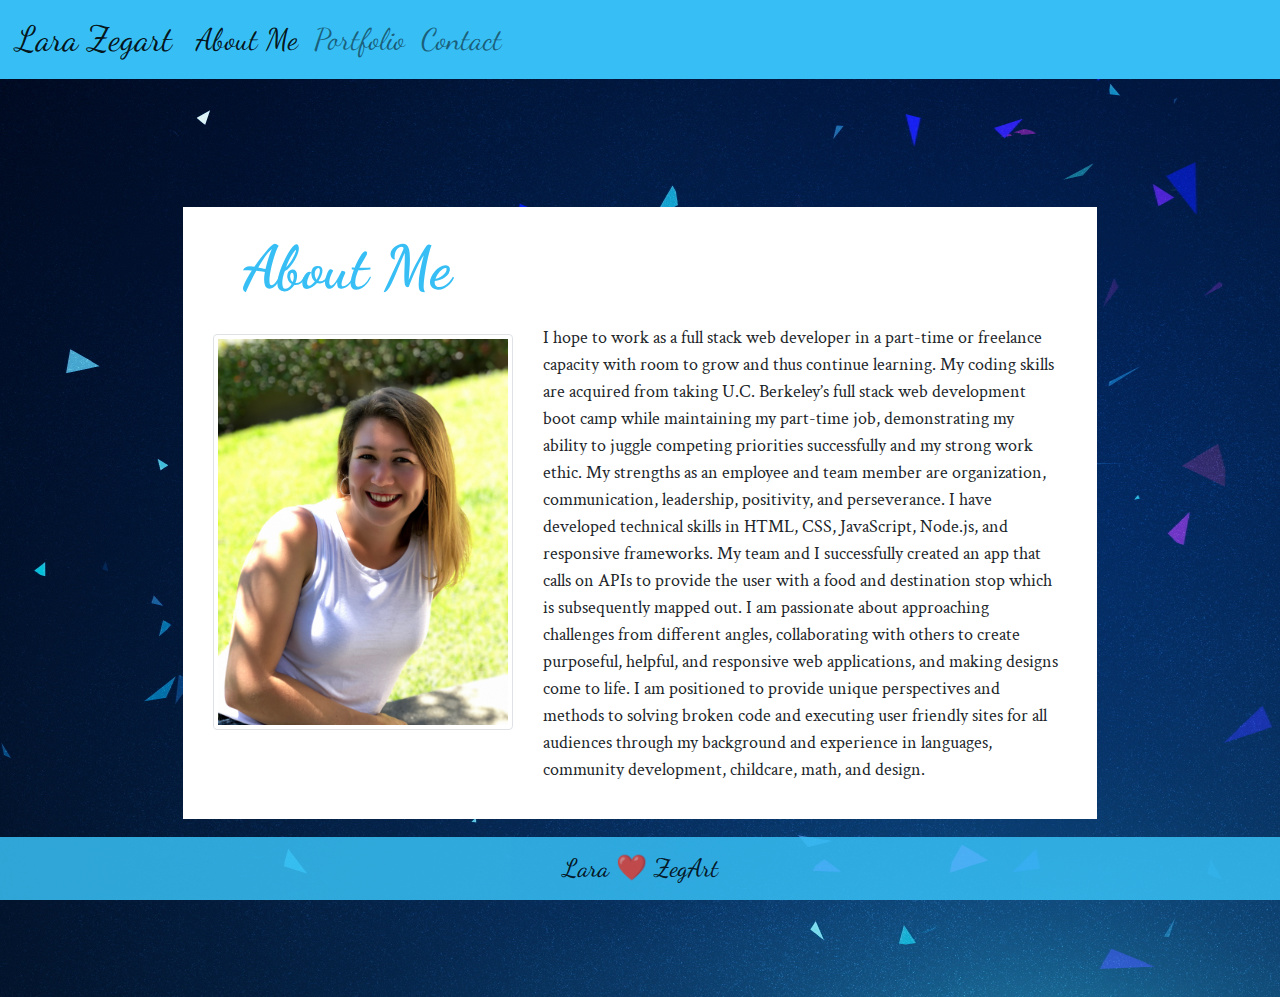
<file: index.html>
<!DOCTYPE html>
<html lang="en">
<head>
    <meta charset="UTF-8">
    <meta name="viewport" content="width=device-width, initial-scale=1.0">
    <title>About Me Page</title>
    <link rel="stylesheet" href="https://stackpath.bootstrapcdn.com/bootstrap/4.5.2/css/bootstrap.min.css" integrity="sha384-JcKb8q3iqJ61gNV9KGb8thSsNjpSL0n8PARn9HuZOnIxN0hoP+VmmDGMN5t9UJ0Z" crossorigin="anonymous">
    <link rel="preconnect" href="https://fonts.gstatic.com">
    <link href="https://fonts.googleapis.com/css2?family=Dancing+Script:wght@700&display=swap" rel="stylesheet">
    <link href="https://fonts.googleapis.com/css2?family=Crimson+Text:wght@600&display=swap" rel="stylesheet">
    <link rel="stylesheet" href="styles.css">
</head>

<body>
    <nav class="navbar navbar-expand-lg navbar-light bg-light">
        <a class="navbar-brand" href="#">Lara Zegart </a>
        <button class="navbar-toggler" type="button" data-toggle="collapse" data-target="#navbarNav" aria-controls="navbarNav" aria-expanded="false" aria-label="Toggle navigation">
          <span class="navbar-toggler-icon"></span>
        </button>
        <header class="collapse navbar-collapse" id="navbarNav">
          <ul class="navbar-nav">
            <li class="nav-item active">
              <a class="nav-link" href="#">  About Me  <span class="sr-only">(current)</span></a>
            </li>
            <li class="nav-item">
              <a class="nav-link" href="portfolio.html">  Portfolio  </a>
            </li>
            <li class="nav-item">
              <a class="nav-link" href="contact.html">  Contact  </a>
            </li>
          </ul>
        </header>
    </nav>

    <main class="container mainContent">
        <article class="row">
            <header class="col-md">
                    <div class="page-header">
                        <h1>About Me</h1>
                    </div>
            </header>
        </article>
        <article class="row" id="main-content">
          <figure class="col-" id="headshot">
            <img src="./Photos/Headshot.jpeg" alt="Headshot" class="img-thumbnail" id="headhot-photo" width="300px" height="490px">
          </figure>
          <div class="col-lg" id="brand-statement">
            <p>
              I hope to work as a full stack web developer in a part-time or freelance capacity with room to grow and thus continue learning. My coding skills are acquired from taking U.C. Berkeley’s full stack web development boot camp while maintaining my part-time job, demonstrating my ability to juggle competing priorities successfully and my strong work ethic. My strengths as an employee and team member are organization, communication, leadership, positivity, and perseverance. I have developed technical skills in HTML, CSS, JavaScript, Node.js, and responsive frameworks. My team and I successfully created an app that calls on APIs to provide the user with a food and destination stop which is subsequently mapped out. I am passionate about approaching challenges from different angles, collaborating with others to create purposeful, helpful, and responsive web applications, and making designs come to life. I am positioned to provide unique perspectives and methods to solving broken code and executing user friendly sites for all audiences through my background and experience in languages, community development, childcare, math, and design.
            </p>
          </div>
        </article>
    </main>
    <footer>
      <nav class="navbar sticky-bottom navbar-light bg-light">
          <h2 class="navbar-brand" id="footer-text">Lara ❤️️ ZegArt</h2>
      </nav>
    </footer>
    <script src="https://ajax.googleapis.com/ajax/libs/jquery/3.5.1/jquery.min.js"></script>
    <script src="https://cdnjs.cloudflare.com/ajax/libs/popper.js/1.16.0/umd/popper.min.js"></script>
    <script src="https://maxcdn.bootstrapcdn.com/bootstrap/4.5.2/js/bootstrap.min.js"></script>
  </body>
</html>
</file>
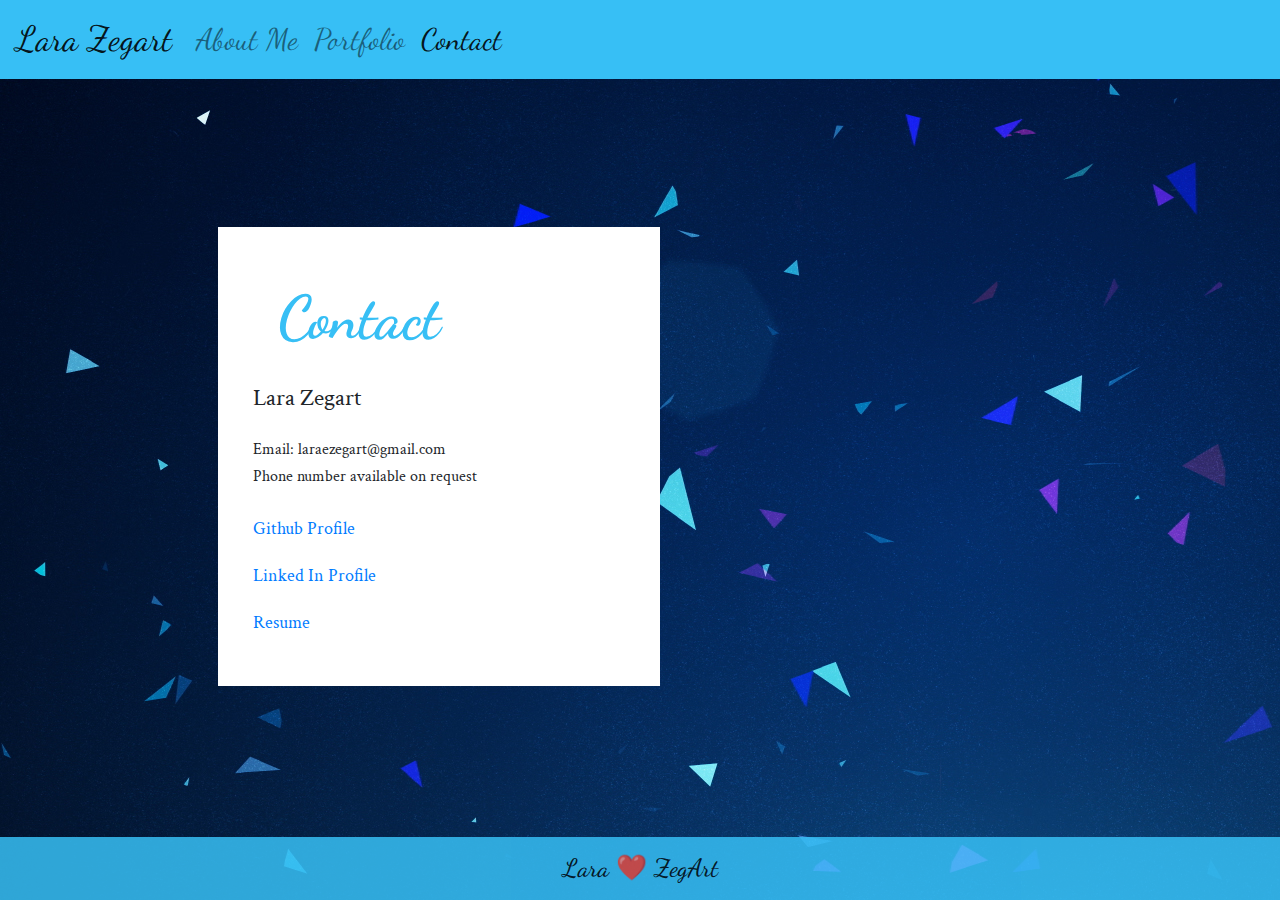
<file: contact.html>
<!DOCTYPE html>
<html lang="en">
<head>
    <meta charset="UTF-8">
    <meta name="viewport" content="width=device-width, initial-scale=1.0">
    <title>Contact Page</title>
    <link rel="stylesheet" href="https://stackpath.bootstrapcdn.com/bootstrap/4.5.2/css/bootstrap.min.css" integrity="sha384-JcKb8q3iqJ61gNV9KGb8thSsNjpSL0n8PARn9HuZOnIxN0hoP+VmmDGMN5t9UJ0Z" crossorigin="anonymous">
    <link rel="preconnect" href="https://fonts.gstatic.com">
    <link href="https://fonts.googleapis.com/css2?family=Dancing+Script:wght@700&display=swap" rel="stylesheet">
    <link href="https://fonts.googleapis.com/css2?family=Crimson+Text:wght@600&display=swap" rel="stylesheet">
    <link rel="stylesheet" href="styles.css">
</head>
<body>
    <nav class="navbar navbar-expand-lg navbar-light bg-light">
        <a class="navbar-brand" href="#">Lara Zegart </a>
        <button class="navbar-toggler" type="button" data-toggle="collapse" data-target="#navbarNav" aria-controls="navbarNav" aria-expanded="false" aria-label="Toggle navigation">
          <span class="navbar-toggler-icon"></span>
        </button>
        <header class="collapse navbar-collapse" id="navbarNav">
          <ul class="navbar-nav">
            <li class="nav-item">
              <a class="nav-link" href="index.html">  About Me  </a>
            </li>
            <li class="nav-item">
              <a class="nav-link" href="portfolio.html">  Portfolio  </a>
            </li>
            <li class="nav-item active">
              <a class="nav-link" href="#">  Contact  <span class="sr-only">(current)</span></a>
            </li>
          </ul>
        </header>
    </nav>
    <main class="container mainContent"> 
        <form class="contactContent">
            <header class="row">
                <div class="page-header">
                    <h1>Contact</h1>
                </div> 
            </header>
            <article class="row">
                <h4>Lara Zegart</h4>
            </article>
            <article class="row flex-column">
                <h6>Email: laraezegart@gmail.com</h6>
                <h6>Phone number available on request</h6>
            </article>
            <article class="row">
                <a href="https://github.com/lzegart" class="link" id="contact-link">Github Profile</a>
               
            </article>
            <article class="row">
                <a href="https://www.linkedin.com/in/lara-zegart-682429114/" class="link" id="contact-link">Linked In Profile</a>
            </article>
            <article class="row">
                <a href="./Lara Zegart Resume- Coding 2020.pdf" class="link" id="contact-link">Resume</a>
            </article>
        </form>
    </main>
    <footer>
        <nav class="navbar sticky-bottom navbar-light bg-light">
            <h2 class="navbar-brand" id="footer-text">Lara ❤️️ ZegArt</h2>
        </nav>
    </footer>
    <script src="https://ajax.googleapis.com/ajax/libs/jquery/3.5.1/jquery.min.js"></script>
    <script src="https://cdnjs.cloudflare.com/ajax/libs/popper.js/1.16.0/umd/popper.min.js"></script>
    <script src="https://maxcdn.bootstrapcdn.com/bootstrap/4.5.2/js/bootstrap.min.js"></script>
</body>
</html>
</file>
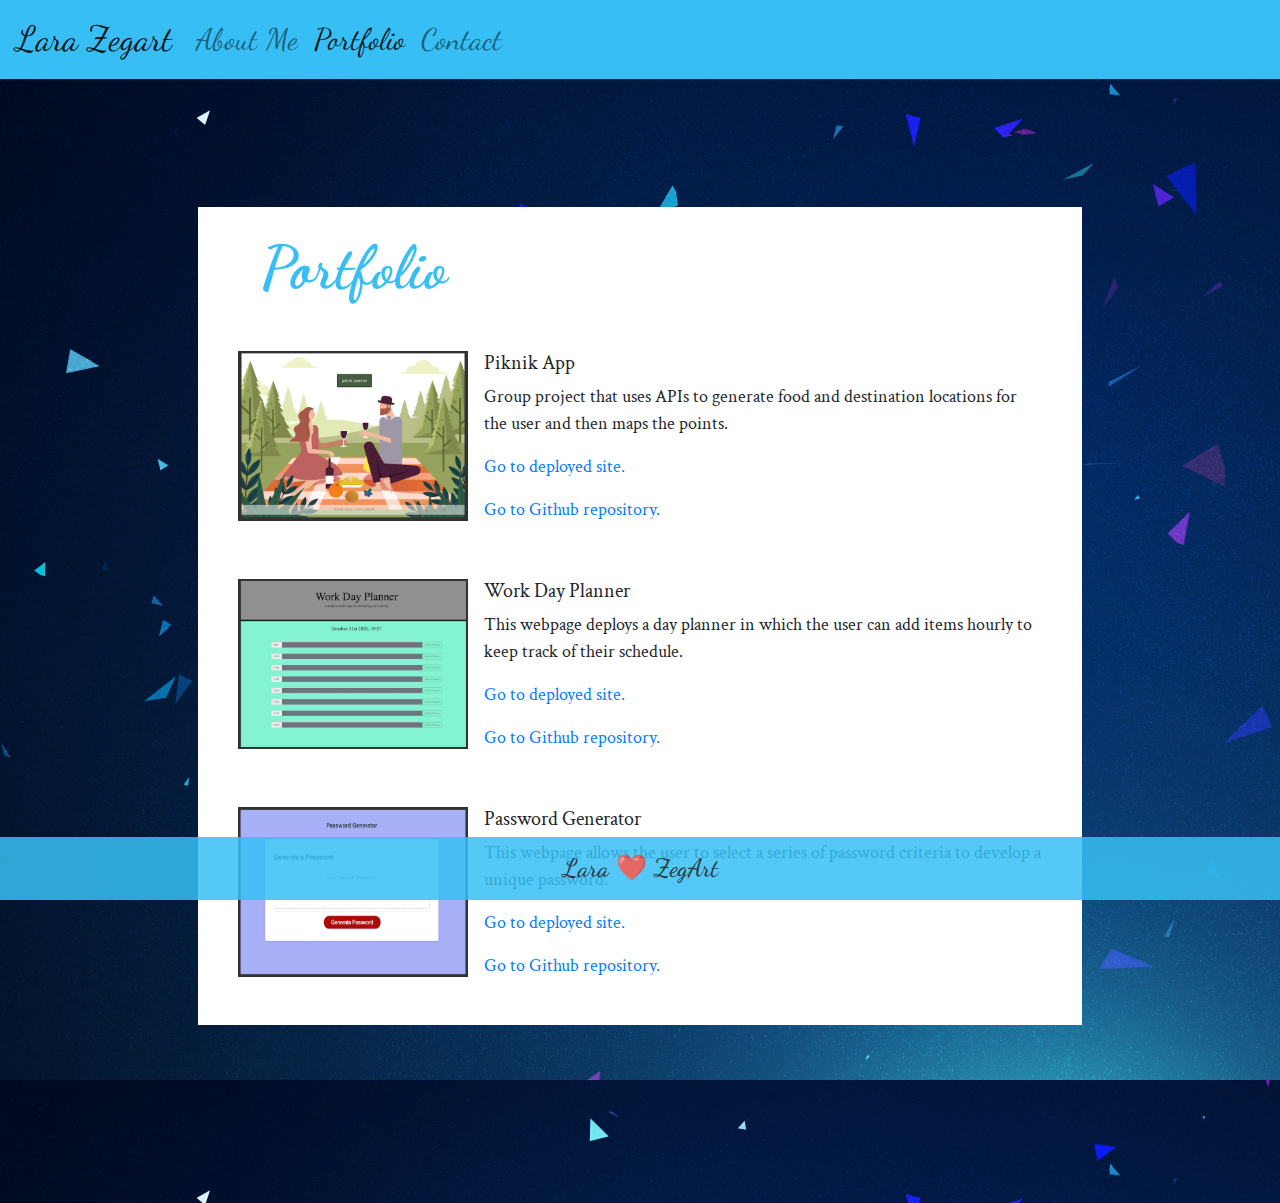
<file: portfolio.html>
<!DOCTYPE html>
<html lang="en">
<head>
    <meta charset="UTF-8">
    <meta name="viewport" content="width=device-width, initial-scale=1.0">
    <title>Portfolio Page</title>
    <link rel="stylesheet" href="https://stackpath.bootstrapcdn.com/bootstrap/4.5.2/css/bootstrap.min.css" integrity="sha384-JcKb8q3iqJ61gNV9KGb8thSsNjpSL0n8PARn9HuZOnIxN0hoP+VmmDGMN5t9UJ0Z" crossorigin="anonymous">
    <link rel="preconnect" href="https://fonts.gstatic.com">
    <link href="https://fonts.googleapis.com/css2?family=Dancing+Script:wght@700&display=swap" rel="stylesheet"> 
    <link href="https://fonts.googleapis.com/css2?family=Crimson+Text:wght@600&display=swap" rel="stylesheet">
    <link rel="stylesheet" href="styles.css">
</head>

<body>
    <nav class="navbar navbar-expand-lg navbar-light bg-light">
        <a class="navbar-brand" href="#">Lara Zegart </a>
        <button class="navbar-toggler" type="button" data-toggle="collapse" data-target="#navbarNav" aria-controls="navbarNav" aria-expanded="false" aria-label="Toggle navigation">
          <span class="navbar-toggler-icon"></span>
        </button>
        <header class="collapse navbar-collapse" id="navbarNav">
          <ul class="navbar-nav">
            <li class="nav-item">
              <a class="nav-link" href="index.html">  About Me  </a>
            </li>
            <li class="nav-item active">
              <a class="nav-link" href="#">  Portfolio  <span class="sr-only">(current)</span></a>
            </li>
            <li class="nav-item">
              <a class="nav-link" href="contact.html">  Contact  </a>
            </li>
          </ul>
        </header>
    </nav>
    <main class="container mainContent">
        <article>
            <header class="row">    
                <div class="page-header pl-5">
                    <h1>Portfolio</h1>
                </div>
            </header>
            <br>
            <div>
                <div class="media position-relative">
                    <img src="./Photos/Piknik-sm.png" class="mr-3" id="portfolio-image" alt="Piknik Image" width="230px" height="170px">
                    <div class="media-body">
                      <h5 class="mt-0">Piknik App</h5>
                      <p>Group project that uses APIs to generate food and destination locations for the user and then maps the points.</p>
                      <p>
                        <a href="https://lzegart.github.io/Piknik/" class="link">Go to deployed site.</a>
                      </p>
                      <p>
                        <a href="https://github.com/lzegart/Piknik" class="link">Go to Github repository.</a>
                      </p>
                    </div>
                </div>
                <div class="media position-relative">
                    <img src="./Photos/Planner-sm.png" class="mr-3" id="portfolio-image" alt="Work Planner Image" width="230px" height="170px">
                    <div class="media-body">
                      <h5 class="mt-0">Work Day Planner</h5>
                      <p>This webpage deploys a day planner in which the user can add items hourly to keep track of their schedule.</p>
                      <p>
                        <a href="https://lzegart.github.io/Day-Planner/" class="link">Go to deployed site.</a>
                      </p>
                      <p>
                        <a href="https://github.com/lzegart/Day-Planner" class="link">Go to Github repository.</a>
                      </p>
                    </div>
                </div>
                <div class="media position-relative">
                    <img src="./Photos/Password-Generator-sm.png" class="mr-3" id="portfolio-image" alt="Password Generator Image" width="230px" height="170px">
                    <div class="media-body">
                      <h5 class="mt-0">Password Generator</h5>
                      <p>This webpage allows the user to select a series of password criteria to develop a unique password.</p>
                      <p>
                        <a href="https://lzegart.github.io/Password-Generator/" class="link">Go to deployed site.</a>
                      </p>
                      <p>
                        <a href="https://github.com/lzegart/Password-Generator" class="link">Go to Github repository.</a>
                      </p>
                    </div>
                </div>
            </div>
        </article>
    </main>
    <footer>
        <nav class="navbar sticky-bottom navbar-light bg-light">
            <h2 class="navbar-brand" id="footer-text">Lara ❤️️ ZegArt</h2>
        </nav>
    </footer>
    <script src="https://ajax.googleapis.com/ajax/libs/jquery/3.5.1/jquery.min.js"></script>
    <script src="https://cdnjs.cloudflare.com/ajax/libs/popper.js/1.16.0/umd/popper.min.js"></script>
    <script src="https://maxcdn.bootstrapcdn.com/bootstrap/4.5.2/js/bootstrap.min.js"></script>
</body>
</html>
</file>
<file: styles.css>
.page-header {
    color:#37bff5;
    padding: 15px;
    padding-bottom: 0px;
    margin-left: 20px;
    margin-bottom: 0px;
    font-family: 'Dancing Script', cursive;
}

.mainContent {
    padding: 10vw;
    /* margin: 50px; */
    font-family: 'Crimson Text', serif;
    font-size: 18px;
}

.contactContent {
    min-width: 300px;
}

article {
    background-color: white;
    padding: 10px;
}

body {
    background-image: url("./Photos/background3.jpg");
    padding-bottom: 50px;
}

nav {
    font-family: 'Dancing Script', cursive;
    font-size: 30px;
}

a.navbar-brand {
    font-family: 'Dancing Script', cursive;
    font-size: 35px;
}

.bg-light {
    background-color: #37bff5 !important;
}

h1 {
    font-size: 60px;
    font-weight: bolder;
    margin-bottom: 0px;
}

h4 {
    margin-top: 20px;
}

#main-content {
    padding-top: 0px;
}

figure {
    padding: 20px;
}

form {
    background-color: white;
    width: 50%;
    margin: 20px;
    padding: 40px;
}

#brand-statement {
    position: relative;
    padding: 10px;
    margin-right: 18px;
}

.media {
    padding: 20px;
    margin-left: 10px;
    margin-right: 10px;
}

footer {
    color:#37bff5;
    opacity: 85%;
    margin-bottom: 0px;
    position: fixed;
    bottom: 0px;
    width: 100vw;
}

#footer-text {
    width: fit-content;
    margin: auto;
    font-family: 'Dancing Script', cursive;
    font-size: 25px;
}

@media screen and (max-width: 500px) {
    .mainContent {
        display: flex;
        justify-content: center;
        flex-direction: column;
    }
}
@media screen and (max-width: 775px) {
    .media {
        flex-direction: column;
    }
}
</file>
